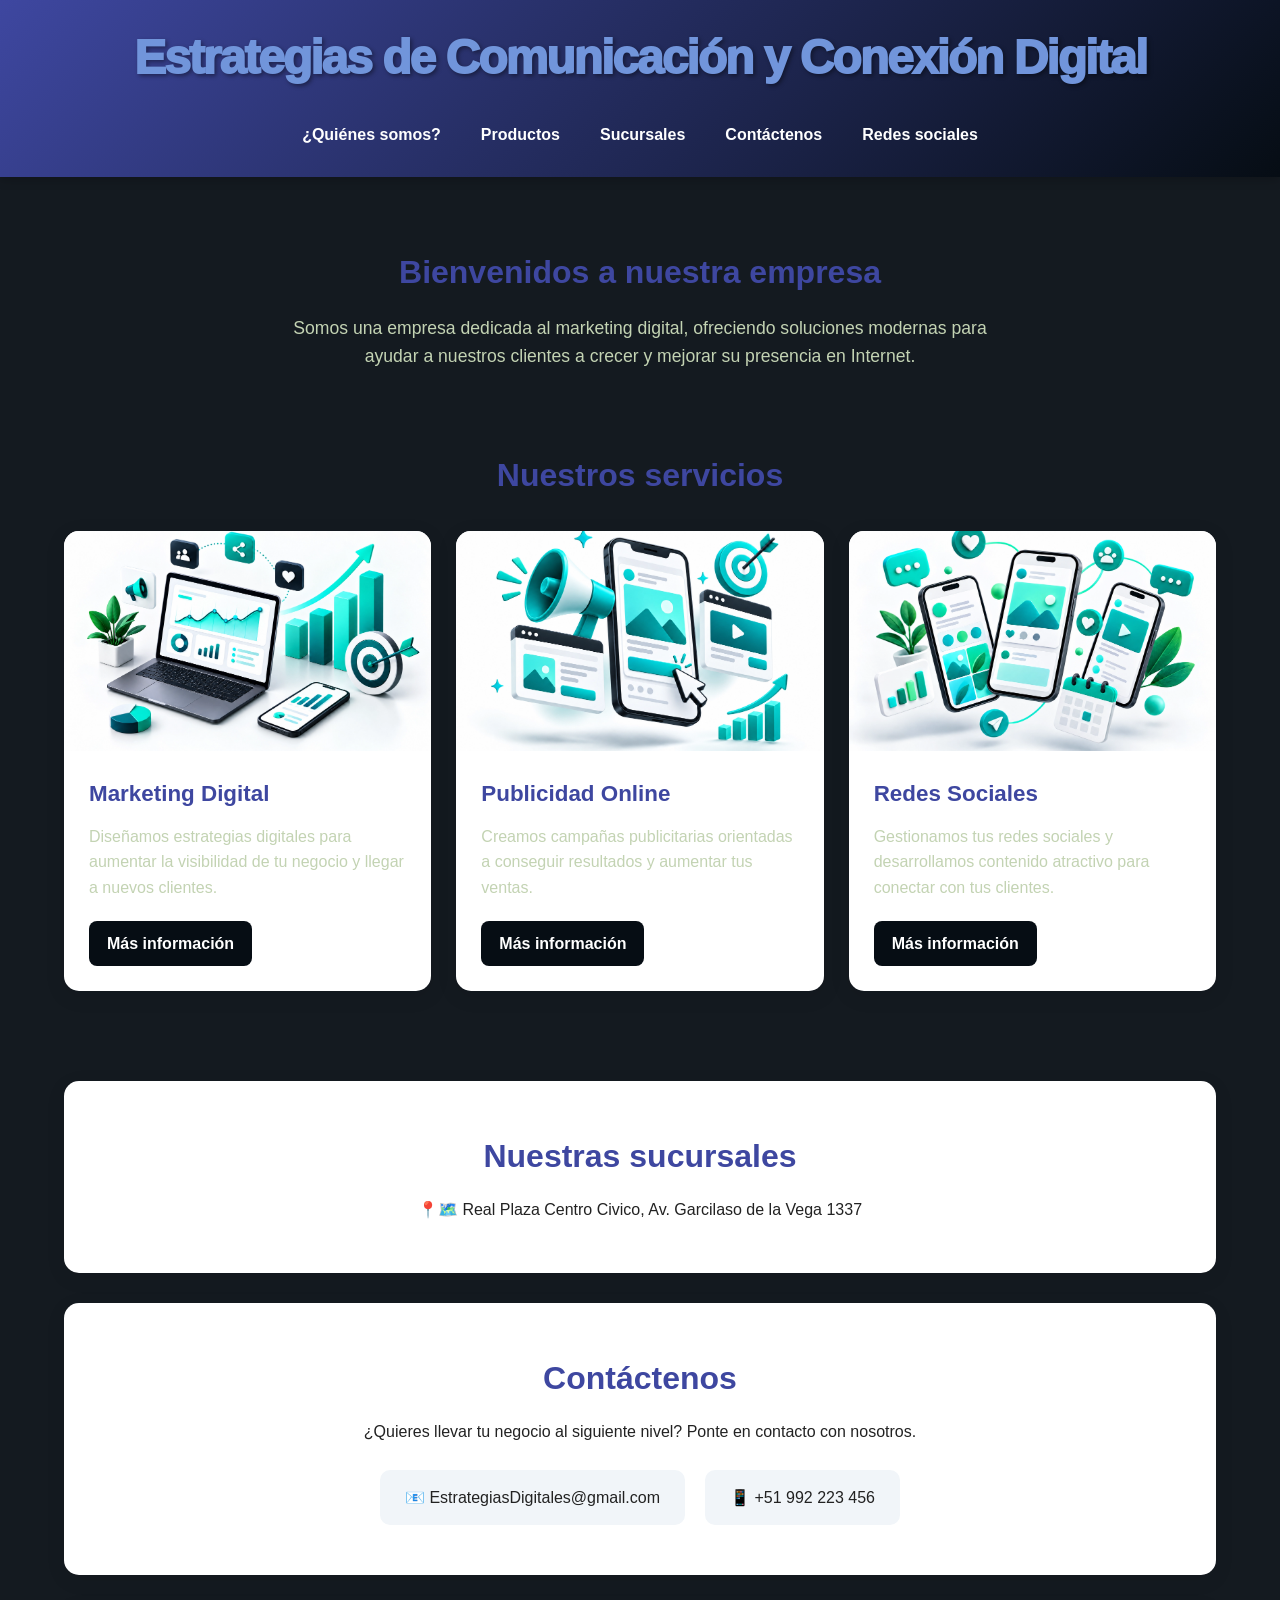
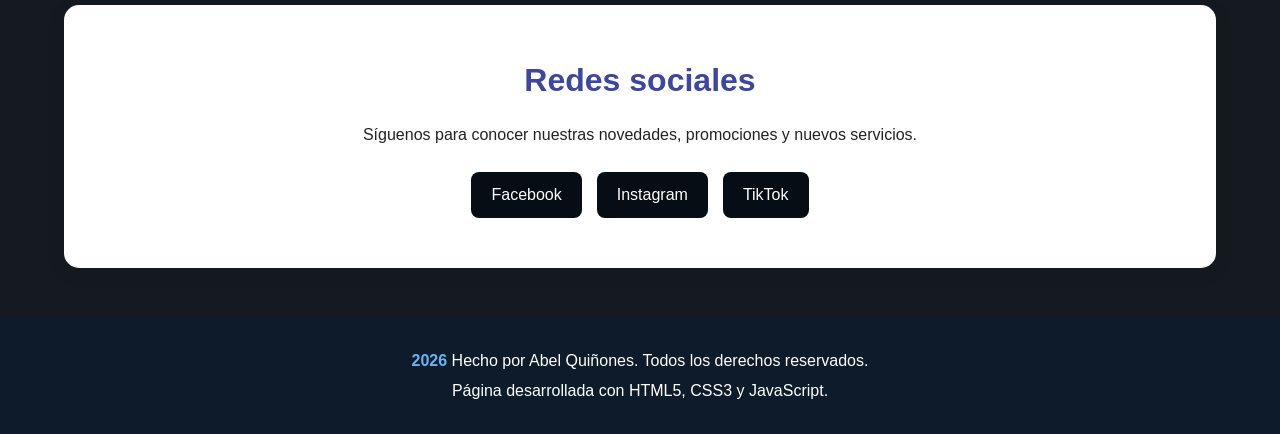
<file: index.html>
<!DOCTYPE html>
<html lang="es">

<head>
    <meta charset="UTF-8">
    <meta name="viewport" content="width=device-width, initial-scale=1.0">

    <meta name="description"
        content="Empresa especializada en marketing digital, publicidad online y redes sociales.">

    <meta name="author" content="Mi Empresa">

    <title>Mi Empresa | Marketing Digital</title>

    <!-- Hoja de estilos CSS -->
    <link rel="stylesheet" href="estilos.css">
</head>

<body>

    <!-- =========================
         ENCABEZADO
    ========================== -->

    <header class="header">

        <div class="contenedor-header">

            <h1>Estrategias de Comunicación y Conexión Digital</h1>

            <button
                class="menu-btn"
                id="menuBtn"
                aria-label="Abrir menú">
                ☰ Menú
            </button>

            <nav class="nav" aria-label="Navegación principal">

                <ul id="menu">

                    <li>
                        <a href="quienes(1).html">¿Quiénes somos?</a>
                    </li>

                    <li>
                        <a href="productos(1).html">Productos</a>
                    </li>

                    <li>
                        <a href="https://www.google.com/maps/place/Cerro+San+Cosme/@-12.0833323,-77.0372664,14z/data=!3m1!4b1!4m6!3m5!1s0x9105c887364b8acf:0x76c28100e3be473e!8m2!3d-12.0833333!4d-77.0166667!16s%2Fg%2F1vvdw8n3?entry=ttu&g_ep=EgoyMDI2MDkwOS4wIKXMDSoASAFQAw%3D%3D">Sucursales</a>
                    </li>

                    <li>
                        <a href="https://docs.google.com/forms/d/e/1FAIpQLScEbw5QMlx5YYV4o9EGPX9kHj4IWLyQ_K2mrqt9nhIFUEJEZA/viewform?usp=dialog">Contáctenos</a>
                    </li>

                    <li>
                        <a href="https://www.instagram.com/?hl=es">Redes sociales</a>
                    </li>

                </ul>

            </nav>

        </div>

    </header>


    <!-- =========================
         CONTENIDO PRINCIPAL
    ========================== -->

    <main>

        <!-- PRESENTACIÓN -->

        <section class="intro" id="nosotros">

            <div class="contenedor">

                <h2>Bienvenidos a nuestra empresa</h2>

                <p>
                    Somos una empresa dedicada al marketing digital,
                    ofreciendo soluciones modernas para ayudar a nuestros
                    clientes a crecer y mejorar su presencia en Internet.
                </p>

            </div>

        </section>


        <!-- =========================
             PRODUCTOS
        ========================== -->

        <section class="productos" id="productos">

            <div class="contenedor">

                <h2>Nuestros servicios</h2>

                <div class="tarjetas">

                    <!-- TARJETA 1 -->

                    <article class="tarjeta">

                        <img
                            src="fotosindex/marketingdigital.png"
                            alt="Estrategias de marketing digital"
                            loading="lazy">

                        <div class="tarjeta-contenido">

                            <h3>Marketing Digital</h3>

                            <p>
                                Diseñamos estrategias digitales para
                                aumentar la visibilidad de tu negocio
                                y llegar a nuevos clientes.
                            </p>

                            <a href="https://universidadsideralcarrion.com/MayaCurricular/53" class="boton">
                                Más información
                            </a>

                        </div>

                    </article>


                    <!-- TARJETA 2 -->

                    <article class="tarjeta">

                        <img
                            src="fotosindex/publicidadonline.png"
                            alt="Publicidad online"
                            loading="lazy">

                        <div class="tarjeta-contenido">

                            <h3>Publicidad Online</h3>

                            <p>
                                Creamos campañas publicitarias orientadas
                                a conseguir resultados y aumentar tus ventas.
                            </p>

                            <a href="#contacto" class="boton">
                                Más información
                            </a>

                        </div>

                    </article>


                    <!-- TARJETA 3 -->

                    <article class="tarjeta">

                        <img
                            src="fotosindex/redessociales.png"
                            alt="Gestión de redes sociales"
                            loading="lazy">

                        <div class="tarjeta-contenido">

                            <h3>Redes Sociales</h3>

                            <p>
                                Gestionamos tus redes sociales y desarrollamos
                                contenido atractivo para conectar con tus clientes.
                            </p>

                            <a href="#contacto" class="boton">
                                Más información
                            </a>

                        </div>

                    </article>

                </div>

            </div>

        </section>


        <!-- =========================
             SUCURSALES
        ========================== -->

        <section class="seccion" id="sucursales">

            <div class="contenedor">

                <h2>Nuestras sucursales</h2>

                <p>
                  📍🗺️ Real Plaza Centro Civico, Av. Garcilaso de la Vega 1337
                </p>

            </div>

        </section>


        <!-- =========================
             CONTACTO
        ========================== -->

        <section class="seccion" id="contacto">

            <div class="contenedor">

                <h2>Contáctenos</h2>

                <p>
                    ¿Quieres llevar tu negocio al siguiente nivel?
                    Ponte en contacto con nosotros.
                </p>

                <div class="contacto">

                    <div class="contacto-item">
                        📧 EstrategiasDigitales@gmail.com
                    </div>

                    <div class="contacto-item">
                        📱 +51 992 223 456
                    </div>

                </div>

            </div>

        </section>


        <!-- =========================
             REDES SOCIALES
        ========================== -->

        <section class="seccion" id="redes">

            <div class="contenedor">

                <h2>Redes sociales</h2>

                <p>
                    Síguenos para conocer nuestras novedades,
                    promociones y nuevos servicios.
                </p>

                <div class="redes">

                    <a href="#" aria-label="Facebook">
                        Facebook
                    </a>

                    <a href="#" aria-label="Instagram">
                        Instagram
                    </a>

                    <a href="#" aria-label="TikTok">
                        TikTok
                    </a>

                </div>

            </div>

        </section>

    </main>


    <!-- =========================
         FOOTER
    ========================== -->

    <footer class="footer">

        <p>
        
            <span id="anio"></span>
            Hecho por Abel Quiñones.
            Todos los derechos reservados.
        </p>

        <p>
            Página desarrollada con HTML5, CSS3 y JavaScript.
        </p>

    </footer>


    <!-- BOTÓN VOLVER ARRIBA -->

    <button
        id="arriba"
        class="arriba"
        aria-label="Volver arriba">
        ↑
    </button>


    <!-- Archivo JavaScript -->

    <script src="dinamica.js"></script>

</body>

</html>
</file>
<file: estilos.css>
/* =========================================
   CONFIGURACIÓN GENERAL Y VARIABLES
========================================= */

:root {
    --color-primary: #3e47a0;
    --color-secondary: #060d14;
    --color-bg: #141a20;
    --color-text: #222;
    --color-text-muted: #c3d3b3;
    --radius-main: 15px;
    --radius-btn: 8px;
    --transition-fast: 0.3s ease;
}

* {
    margin: 0;
    padding: 0;
    box-sizing: border-box;
}

html {
    scroll-behavior: smooth;
}

body {
    font-family: Arial, Helvetica, sans-serif;
    line-height: 1.6;
    color: var(--color-text);
    background-color: var(--color-bg);
}

img {
    display: block;
    max-width: 100%;
}

a {
    text-decoration: none;
}


/* =========================================
   CONTENEDOR
========================================= */

.contenedor {
    width: 90%;
    max-width: 1200px;
    margin: 0 auto;
}


/* =========================================
   HEADER
========================================= */

.header {
    background: linear-gradient(135deg, var(--color-primary), var(--color-secondary));
    color: rgb(250, 250, 250);
    position: sticky;
    top: 0;
    z-index: 1000;
    box-shadow: 0 3px 10px rgba(0, 0, 0, 0.20);
}

.contenedor-header {
    width: 90%;
    max-width: 1200px;
    margin: auto;
    padding: 20px 0;
    text-align: center;
}

.header h1 {
    font-size: 3rem;
    margin-bottom: 15px;
    color: #7195db;
   
    text-shadow: 2px 2px 4px rgba(0, 0, 0, 0.4);
    font-family: 'Poppins', sans-serif;
    font-weight: 1000;
    font-style: normal;
    letter-spacing: -2px;
}


/* =========================================
   MENÚ DE NAVEGACIÓN
========================================= */

.nav ul {
    list-style: none;
    display: flex;
    justify-content: center;
    align-items: center;
    gap: 10px;
    flex-wrap: wrap;
}

.nav a {
    color: white;
    display: block;
    padding: 10px 15px;
    border-radius: var(--radius-btn);
    font-weight: bold;
    transition: background-color var(--transition-fast), color var(--transition-fast), transform var(--transition-fast);
}

.nav a:hover {
    background-color: white;
    color: var(--color-primary);
    transform: translateY(-2px);
}


/* =========================================
   BOTÓN MENÚ MÓVIL
========================================= */

.menu-btn {
    display: none;
    border: none;
    background-color: rgb(221, 222, 226);
    color: var(--color-primary);
    padding: 10px 18px;
    border-radius: var(--radius-btn);
    cursor: pointer;
    font-size: 1rem;
    font-weight: bold;
}


/* =========================================
   INTRODUCCIÓN
========================================= */

.intro {
    padding: 70px 0 50px;
    text-align: center;
}

.intro h2 {
    color: var(--color-primary);
    font-size: 2rem;
    margin-bottom: 15px;
}

.intro p {
    max-width: 750px;
    margin: auto;
    color: var(--color-text-muted);
    font-size: 1.1rem;
}


/* =========================================
   PRODUCTOS
========================================= */

.productos {
    padding: 30px 0 60px;
}

.productos > .contenedor > h2 {
    text-align: center;
    color: var(--color-primary);
    margin-bottom: 30px;
    font-size: 2rem;
}


/* =========================================
   TARJETAS
========================================= */

.tarjetas {
    display: grid;
    grid-template-columns: repeat(3, 1fr);
    gap: 25px;
}

.tarjeta {
    background-color: white;
    border-radius: var(--radius-main);
    overflow: hidden;
    box-shadow: 0 5px 20px rgba(0, 0, 0, 0.10);
    transition: transform var(--transition-fast), box-shadow var(--transition-fast);
}

.tarjeta:hover {
    transform: translateY(-8px);
    box-shadow: 0 12px 30px rgba(0, 0, 0, 0.18);
}

.tarjeta img {
    width: 100%;
    height: 220px;
    object-fit: cover;
}

.tarjeta-contenido {
    padding: 25px;
}

.tarjeta h3 {
    color: var(--color-primary);
    font-size: 1.4rem;
    margin-bottom: 12px;
}

.tarjeta p {
    color: var(--color-text-muted);
    margin-bottom: 20px;
}


/* =========================================
   BOTONES
========================================= */

.boton {
    display: inline-block;
    background-color: var(--color-secondary);
    color: white;
    padding: 10px 18px;
    border-radius: var(--radius-btn);
    font-weight: bold;
    transition: background-color var(--transition-fast), transform var(--transition-fast);
}

.boton:hover {
    background-color: var(--color-primary);
    transform: translateY(-2px);
}


/* =========================================
   SECCIONES
========================================= */

.seccion {
    background-color: white;
    width: 90%;
    max-width: 1200px;
    margin: 30px auto;
    padding: 50px 25px;
    border-radius: var(--radius-main);
    text-align: center;
    box-shadow: 0 5px 20px rgba(0, 0, 0, 0.08);
}

.seccion h2 {
    color: var(--color-primary);
    margin-bottom: 15px;
    font-size: 2rem;
}


/* =========================================
   CONTACTO
========================================= */

.contacto {
    display: flex;
    justify-content: center;
    flex-wrap: wrap;
    gap: 20px;
    margin-top: 25px;
}

.contacto-item {
    background-color: #f1f5f9;
    padding: 15px 25px;
    border-radius: 10px;
}


/* =========================================
   REDES SOCIALES
========================================= */

.redes {
    display: flex;
    justify-content: center;
    flex-wrap: wrap;
    gap: 15px;
    margin-top: 25px;
}

.redes a {
    background-color: var(--color-secondary);
    color: white;
    padding: 10px 20px;
    border-radius: var(--radius-btn);
    transition: background-color var(--transition-fast), transform var(--transition-fast);
}

.redes a:hover {
    background-color: var(--color-primary);
    transform: translateY(-3px);
}


/* =========================================
   FOOTER
========================================= */

.footer {
    background-color: #0d1b2a;
    color: white;
    text-align: center;
    padding: 25px 20px;
    margin-top: 50px;
}

.footer p {
    margin: 5px 0;
}

#anio {
    color: #64b5f6;
    font-weight: bold;
}


/* =========================================
   BOTÓN VOLVER ARRIBA
========================================= */

.arriba {
    position: fixed;
    right: 20px;
    bottom: 20px;
    width: 45px;
    height: 45px;
    border: none;
    border-radius: 50%;
    background-color: var(--color-secondary);
    color: white;
    font-size: 22px;
    cursor: pointer;
    display: none;
    box-shadow: 0 4px 12px rgba(0, 0, 0, 0.25);
    transition: background-color var(--transition-fast), transform var(--transition-fast);
}

.arriba:hover {
    background-color: var(--color-primary);
    transform: scale(1.1);
}


/* =========================================
   TABLETS
========================================= */

@media (max-width: 900px) {
    .tarjetas {
        grid-template-columns: repeat(2, 1fr);
    }
}


/* =========================================
   TELÉFONOS
========================================= */

@media (max-width: 600px) {
    .header {
        position: relative;
    }

    .header h1 {
        font-size: 1.7rem;
    }

    .menu-btn {
        display: block;
        margin: 10px auto;
    }

    .nav ul {
        display: none;
        flex-direction: column;
        width: 100%;
    }

    .nav ul.activo {
        display: flex;
    }

    .nav li,
    .nav a {
        width: 100%;
        text-align: center;
    }

    .tarjetas {
        grid-template-columns: 1fr;
    }

    .intro {
        padding-top: 40px;
    }

    .seccion {
        width: 90%;
        padding: 35px 20px;
    }
}
</file>
